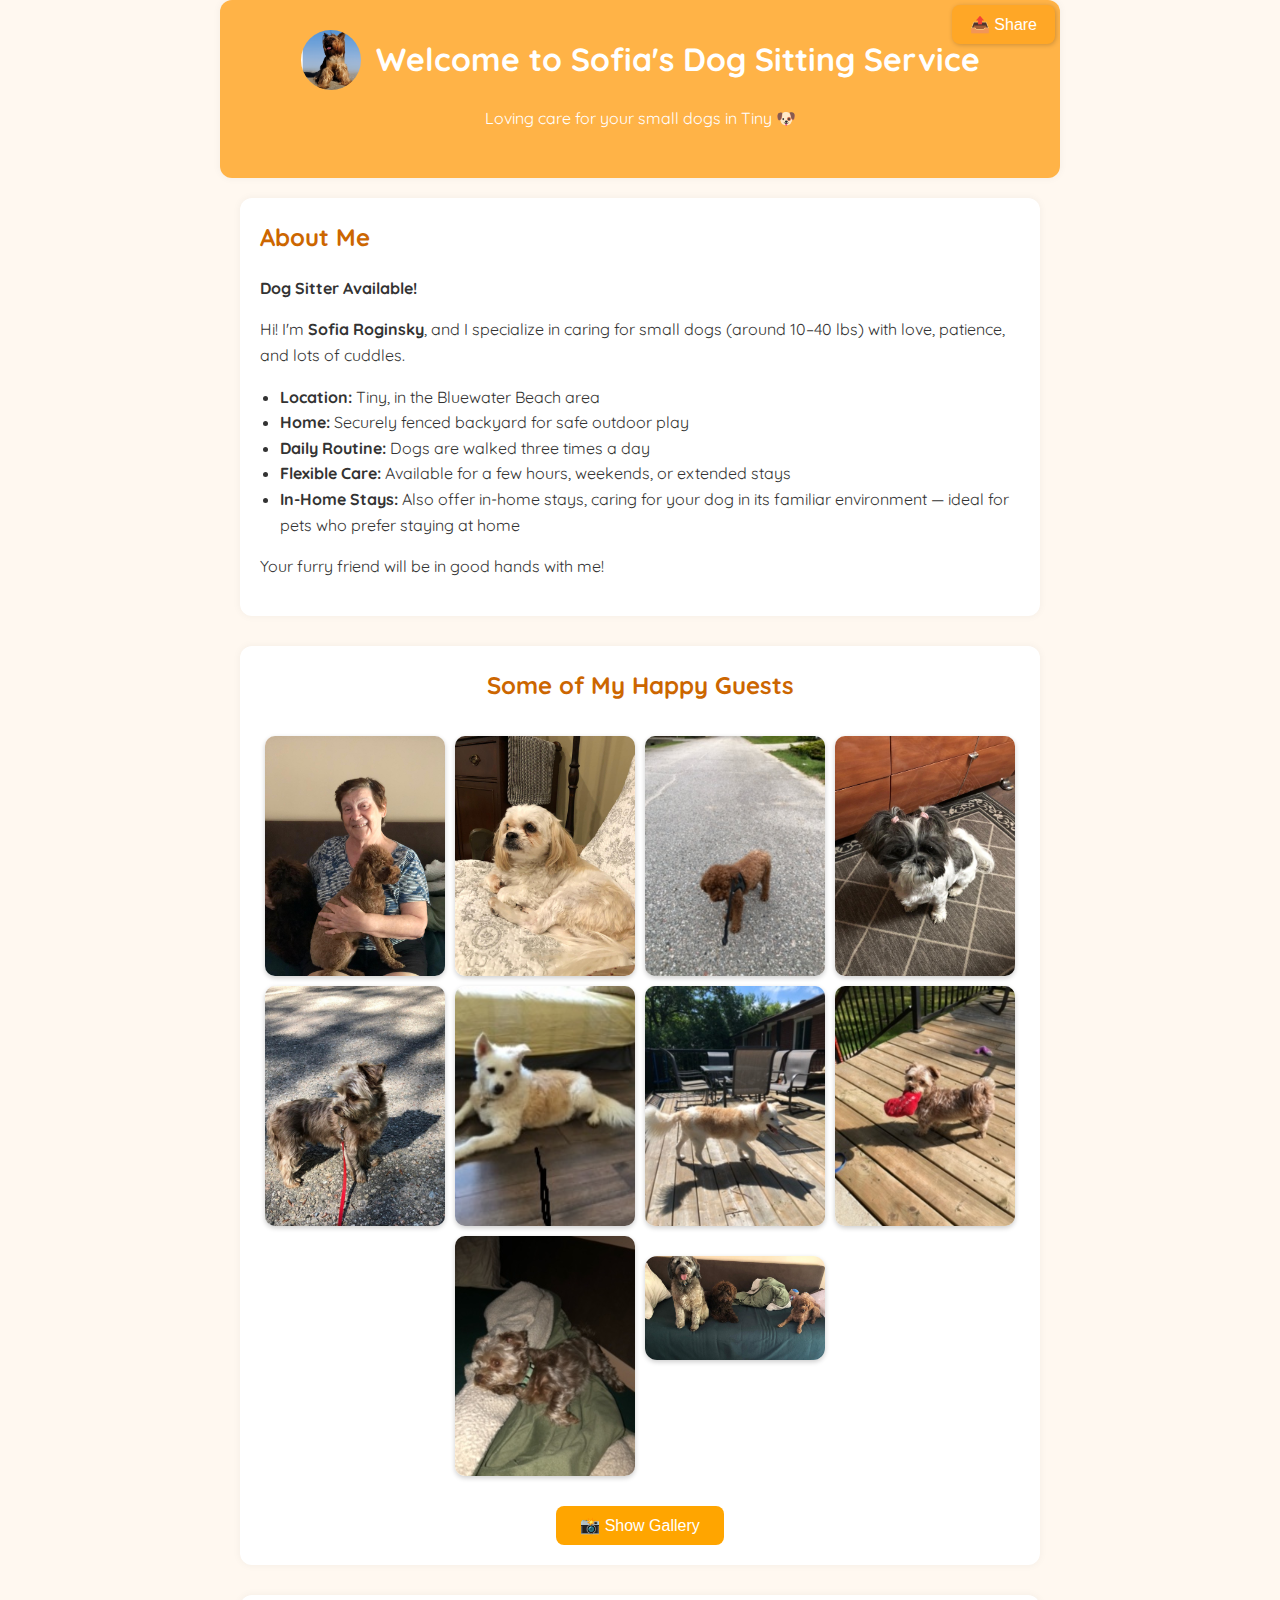
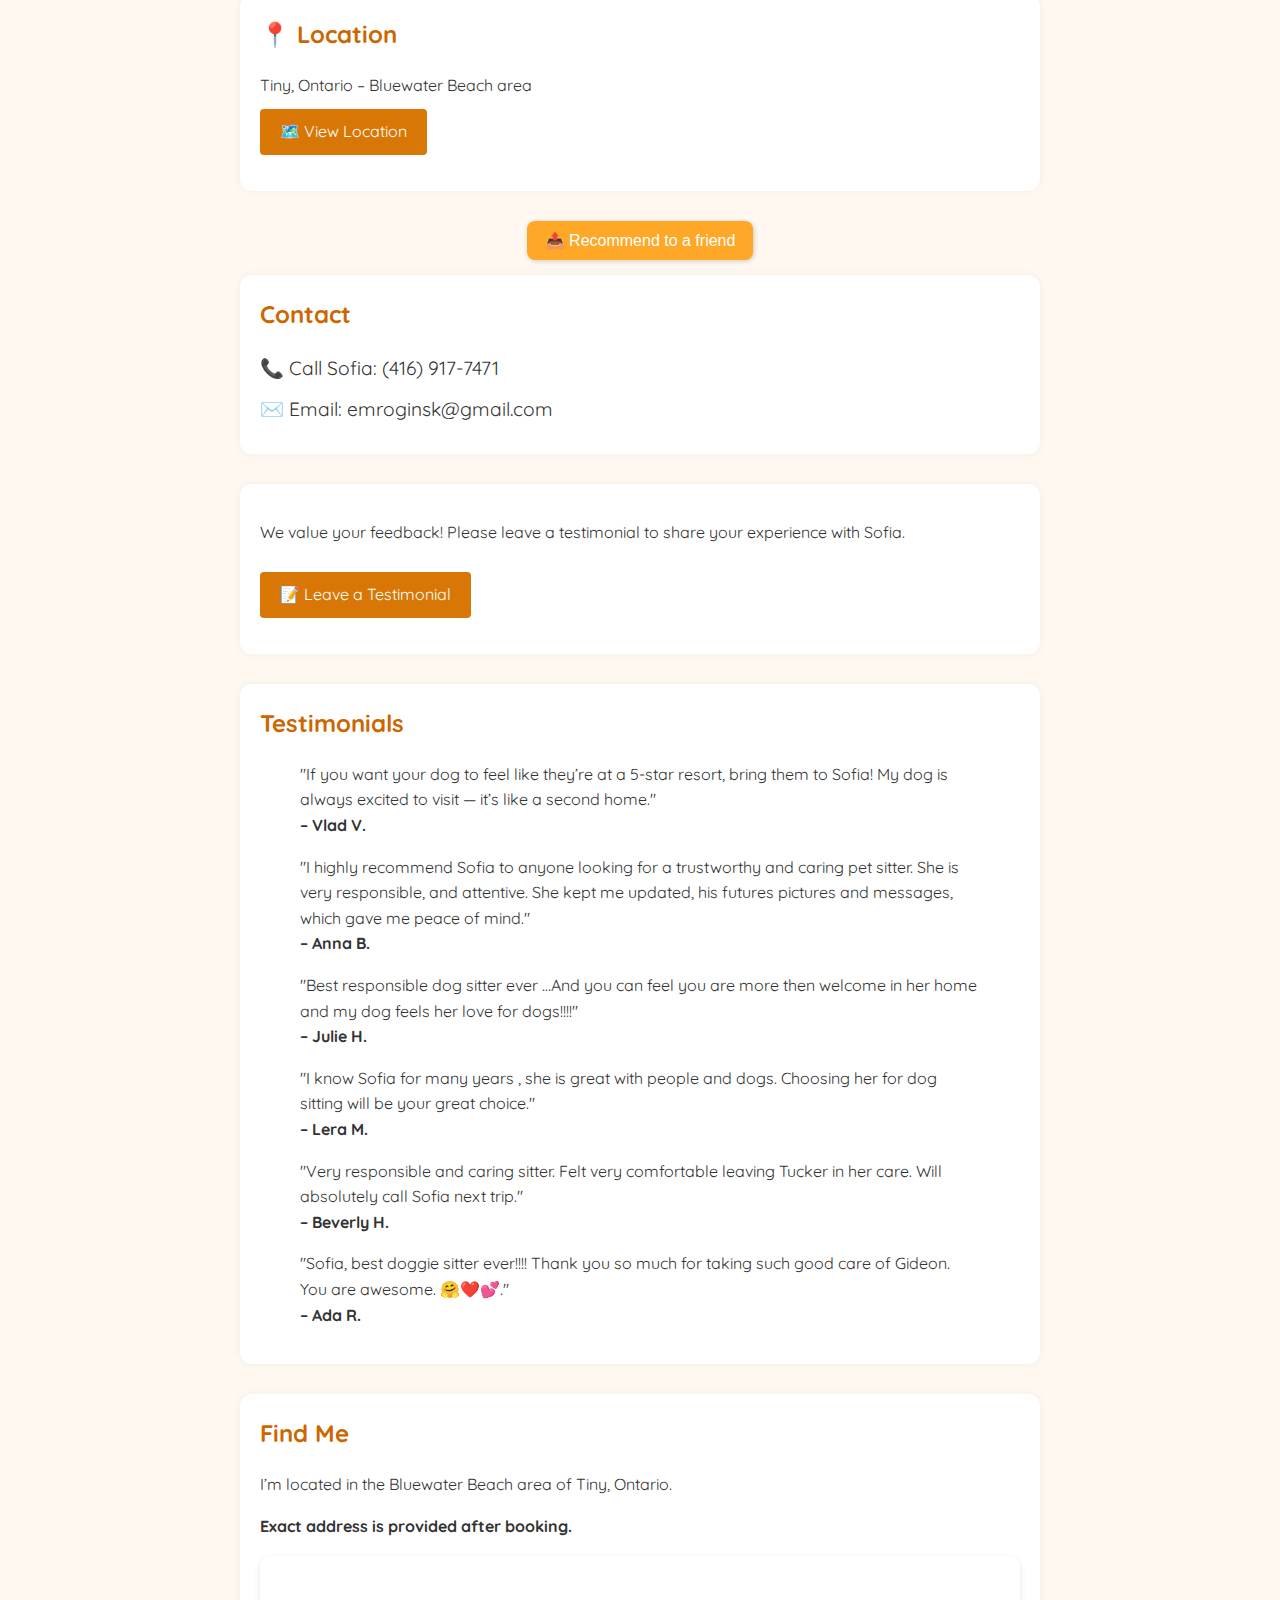
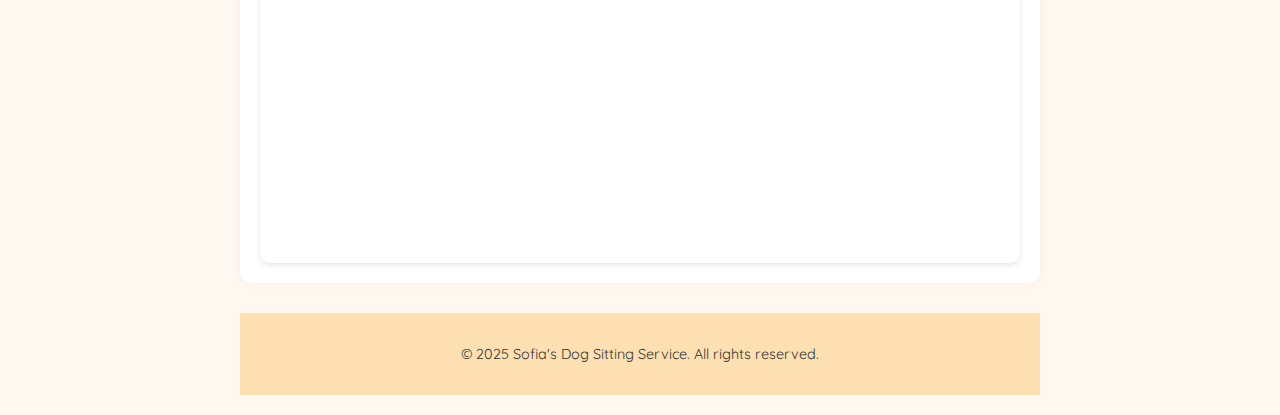
<file: index.html>
<!DOCTYPE html>
<html lang="en">
<head>
  <meta charset="UTF-8" />
  <meta name="viewport" content="width=device-width, initial-scale=1.0"/>
  <title>Sofia's Dog Sitting Service</title>
  <!-- Google tag (gtag.js) -->
  <script async src="https://www.googletagmanager.com/gtag/js?id=G-K74LJWQPLX"></script>
  <script>
    window.dataLayer = window.dataLayer || [];
    function gtag(){dataLayer.push(arguments);}
    gtag('js', new Date());

    gtag('config', 'G-K74LJWQPLX');
  </script>

  <!-- ✅ SEO Meta Tags -->
  <meta name="description" content="Loving and reliable small dog sitting services in Tiny, Bluewater Beach area. Sofia provides home-based care, flexible options, and in-home visits for your furry friends." />
  <meta name="keywords" content="dog sitting, small dog care, Tiny Ontario, Bluewater Beach, pet sitting, in-home dog care, Sofia Roginsky, dog sitter, Lana Vayner" />
  <meta name="author" content="Lana Vayner" />

  <link rel="stylesheet" href="style.css" />
  <link href="https://fonts.googleapis.com/css2?family=Quicksand&display=swap" rel="stylesheet">
</head>

<body id="top">

  <header>
     <div class="container orange-box">
      <div class="header-content">
        <img src="images/dog0.jpg" alt="Cute Dog" class="header-img">
        <h1>Welcome to Sofia's Dog Sitting Service</h1>
        <div class="share-button top-right">
          <button onclick="shareSite()">📤 Share</button>
        </div>
      </div>
      <p>Loving care for your small dogs in Tiny 🐶</p>
    </div>
  </header>
    
  <main class="container">
    <section>
      <h2>About Me</h2>
      <p><strong>Dog Sitter Available!</strong></p>
      <p>
        Hi! I'm <strong>Sofia Roginsky</strong>, and I specialize in caring for small dogs (around 10–40 lbs) with love, patience, and lots of cuddles.
      </p>
      <ul>
        <li><strong>Location:</strong> Tiny, in the Bluewater Beach area</li>
        <li><strong>Home:</strong> Securely fenced backyard for safe outdoor play</li>
        <li><strong>Daily Routine:</strong> Dogs are walked three times a day</li>
        <li><strong>Flexible Care:</strong> Available for a few hours, weekends, or extended stays</li>    
        <li><strong>In-Home Stays:</strong> Also offer in-home stays, caring for your dog in its familiar environment — ideal for pets who prefer staying at home</li> 
       </ul>
      <p>Your furry friend will be in good hands with me!</p>
    </section>

    <section class="photos">
      <h2>Some of My Happy Guests</h2>
      <div class="photo-gallery">
        <!-- Первые 6 фото всегда видны -->
        <img src="images/dog12.jpg" alt="Dogs with Sopia">
        <img src="images/dog11.jpg" alt="Dog Cooper">
        <img src="images/dog6.jpg" alt="Dog Max">
        <img src="images/dog1.jpg" alt="Small white and black dog">
        <img src="images/dog2.jpg" alt="Brown fluffy dog smiling">
        <img src="images/dog3.jpg" alt="Dog wearing a red scarf">
        <img src="images/dog4.jpg" alt="Small dog on a couch">
        <img src="images/dog5.jpg" alt="Cute pup with big ears">
        <img src="images/dog7.jpg" alt="Dog resting in a sunny yard">
        <div class="wide-photo">
          <img src="images/dog10.jpg" alt="Three dogs on a couch">
        </div>
          <!-- Остальные фото изначально скрыты -->
          <div class="more-photos hidden">            

            <img src="images/dog8.jpg" alt="Small dog sleeping">
            <img src="images/dog9.jpg" alt="Dog on the walk">
            <img src="images/dog13.jpg" alt="Two dogs near front door">
          </div>
      <!-- Кнопка Show More -->
      <div class="toggle-wrapper">
        <button onclick="togglePhotos()" id="toggleBtn">📸 Show Gallery</button>
      </div>
    </div>
    </section>

  <section class="location">
    <h2>📍 Location</h2>
    <p>
      Tiny, Ontario – Bluewater Beach area<br>
      <a href="#map" class="button">🗺️ View Location</a>
    </p>
  </section>

    <div class="share-button">
      <button onclick="shareSite()">📤 Recommend to a friend</button>
    </div>

    <section class="contact">
      <h2>Contact</h2>
      <a href="tel:+14169177471">📞 Call Sofia: (416) 917-7471</a>
      <a href="mailto:emroginsk@gmail.com">✉️ Email: emroginsk@gmail.com</a>
    </section>
  

 <section class="intro">
    <p>We value your feedback! Please leave a testimonial to share your experience with Sofia.</p>
    <p><a href="testimonial.html" class="button">📝 Leave a Testimonial</a></p>
  </section>

  <section class="testimonials">
  <h2>Testimonials</h2>
 <blockquote>
    "If you want your dog to feel like they’re at a 5-star resort, bring them to Sofia! My dog is always excited to visit — it’s like a second home."  
    <br><strong>– Vlad V.</strong>
  </blockquote>  
   <blockquote>
    "I highly recommend Sofia to anyone looking for a trustworthy and caring pet sitter. She is very responsible, and attentive. She kept me updated, his futures pictures and messages, which gave me peace of mind."  
    <br><strong>– Anna B.</strong>
  </blockquote>  
  <blockquote>
    "Best responsible dog sitter ever …And you can feel you are more then welcome in her home and my dog feels her love for dogs!!!!"  
    <br><strong>– Julie H.</strong>
  </blockquote>  
  <blockquote>
    "I know Sofia for many years , she is great with people and dogs. Choosing her for dog sitting will be your great choice."  
    <br><strong>– Lera M.</strong>
  </blockquote>    
 <blockquote>
    "Very responsible and caring sitter. Felt very comfortable leaving Tucker in her care. Will absolutely call Sofia next trip."  
    <br><strong>– Beverly H.</strong>
  </blockquote>  

  <blockquote>
    "Sofia, best doggie sitter ever!!!! Thank you so much for taking such good care of Gideon. You are awesome. 🤗❤️💕."  
    <br><strong>– Ada R.</strong>
  </blockquote>  

</section>

  <section class="map" id="map">
  <h2>Find Me</h2>
  <p>I’m located in the Bluewater Beach area of Tiny, Ontario.</p>
  <p><strong>Exact address is provided after booking.</strong></p>
  <div class="map-container">
    <iframe
      src="https://www.google.com/maps/embed?pb=!1m18!1m12!1m3!1d11588.9511582213!2d-79.9947!3d44.5780!2m3!1f0!2f0!3f0!3m2!1i1024!2i768!4f13.1!3m3!1m2!1s0x4d2a9268e5fb4a6d%3A0x64f8dcde5a83776a!2sBluewater%20Beach!5e0!3m2!1sen!2sca!4v1688878900000!5m2!1sen!2sca"
      width="100%" height="300" style="border:0;" allowfullscreen="" loading="lazy"
      referrerpolicy="no-referrer-when-downgrade"></iframe>
  </div>
</section>

  <footer>
    <p>&copy; 2025 Sofia's Dog Sitting Service. All rights reserved.</p>
  </footer>

</main>

<a href="#top" id="back-to-top" style="
  display: none;
  position: fixed;
  bottom: 20px;
  right: 20px;
  background-color: #4CAF50;
  color: white;
  padding: 10px 15px;
  border-radius: 5px;
  text-decoration: none;
  z-index: 1000;
">
  ↑ Back to Top
</a>

<script>
function closeAllPopups() {
  document.querySelectorAll('.popup').forEach(p => p.style.display = 'none');
  document.getElementById('overlay').style.display = 'none';
}

 window.addEventListener('scroll', function() {
    const backToTop = document.getElementById('back-to-top');
    if (window.scrollY > 300) {
      backToTop.style.display = 'block';
    } else {
      backToTop.style.display = 'none';
    }
  });
    function showMorePhotos() {
    const morePhotos = document.querySelector('.more-photos');
    morePhotos.classList.remove('hidden');

    const button = document.querySelector('.show-more-btn');
    button.style.display = 'none'; // скрыть кнопку
  }
  function togglePhotos() {
      const morePhotos = document.querySelector('.more-photos');
      const button = document.getElementById('toggleBtn');

      if (morePhotos.classList.contains('hidden')) {
        morePhotos.classList.remove('hidden');
        button.textContent = '📂 Hide Gallery';
      } else {
        morePhotos.classList.add('hidden');
        button.textContent = '📸 Show Gallery';
      }
  }
</script>

<script>
  function shareSite() {
    if (navigator.share) {
      navigator.share({
        title: "Sofia's Dog Sitting Service",
        text: "Check out Sofia's loving dog sitting service 🐾",
        url: window.location.href
      });
    } else {
      alert("Sharing is not supported on this browser.");
    }
  }
</script>

 </body>
</html>
</file>
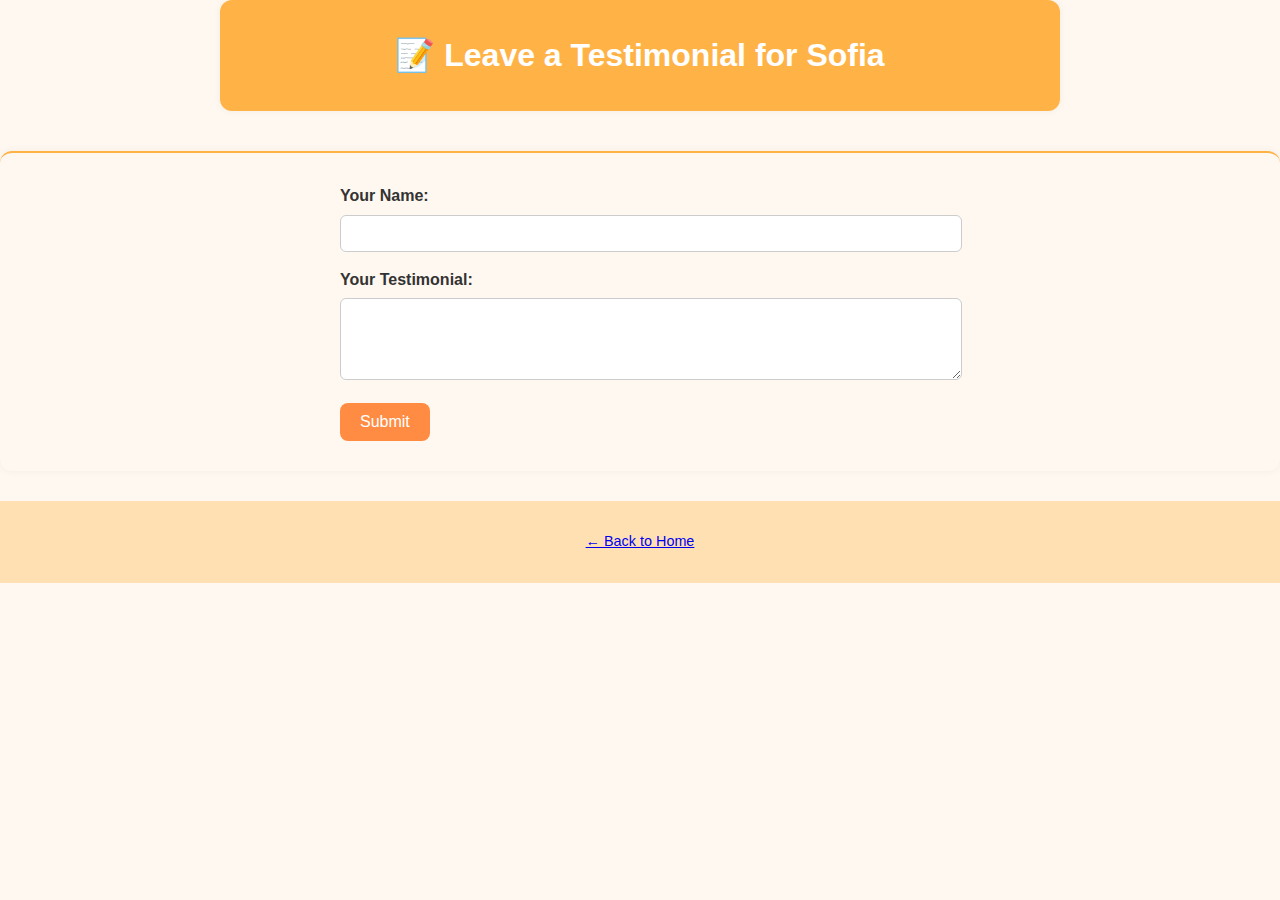
<file: testimonial.html>
<!DOCTYPE html>
<html lang="en">
<head>
  <meta charset="UTF-8">
  <meta name="viewport" content="width=device-width, initial-scale=1.0">
  <title>Leave a Testimonial</title>
  <link rel="stylesheet" href="style.css">
</head>
<body>
  <header>
    <div class="container orange-box">
      <h1>📝 Leave a Testimonial for Sofia</h1>
    </div>
  </header>

  <section class="testimonial-form">
    <form name="testimonial"
      method="POST"
      data-netlify="true"
      data-netlify-honeypot="bot-field"
      onsubmit="showConfirmation(event)">

      <input type="hidden" name="form-name" value="testimonial">

      <p style="display:none">
        <label>Don’t fill this out: <input name="bot-field"></label>
      </p>

      <div class="form-group">
        <label for="name">Your Name:</label>
        <input type="text" id="name" name="name" required>
      </div>

      <div class="form-group">
        <label for="message">Your Testimonial:</label>
        <textarea id="message" name="message" rows="4" required></textarea>
      </div>

      <input type="hidden" id="encoded_name" name="encoded_name">
      <input type="hidden" id="encoded_message" name="encoded_message">

      <button type="submit">Submit</button>
    </form>


    <div id="confirmation" style="display:none; margin-top: 20px; font-weight: bold; color: green;">
      🎉 Thank you for your testimonial!!!
    </div>
  </section>

  <footer>
    <p><a href="index.html">← Back to Home</a></p>
  </footer>

  <script>
    function showConfirmation(event) {
      event.preventDefault();
      const form = event.target;

      // Fill the encoded hidden fields before sending
      const nameField = form.querySelector('#name');
      const msgField  = form.querySelector('#message');
      form.querySelector('#encoded_name').value = encodeURIComponent(nameField.value);
      form.querySelector('#encoded_message').value = encodeURIComponent(msgField.value);

      // Send data to Netlify
      fetch("/", {
        method: "POST",
        headers: { "Content-Type": "application/x-www-form-urlencoded" },
        body: new URLSearchParams(new FormData(form)).toString()
      })
      .then(() => {
        form.style.display = "none";
        document.getElementById("confirmation").style.display = "block";
      })
      .catch(() => alert("Submission failed. Please try again."));
    }
  </script>

</body>
</html>
</file>
<file: style.css>
/* General Styles */
body {
  font-family: 'Quicksand', Arial, sans-serif;
  margin: 0;
  padding: 0;
  background: #fff8f0;
  color: #333;
  line-height: 1.6;
}

/* Header */
header {
  text-align: center;
  color: white;
}
.orange-box {
  background-color: #ffb347;
  color: white;
  padding: 60px 20px 30px; /* ⬅ increased top padding */
  border-radius: 12px;
  box-shadow: 0 0 8px rgba(0,0,0,0.05);
  position: relative;
}
header .container {
  max-width: 800px;
  margin: 0 auto;
  padding: 30px 20px;
}
header h1 {
  margin: 0;
  font-size: 2em;
}

/* NEW: Header image next to title */
.header-content {
  display: flex;
  align-items: center;
  justify-content: center;
  gap: 15px;
  flex-wrap: wrap;
}

.header-img {
  width: 60px;
  height: 60px;
  border-radius: 50%;
  object-fit: cover;
}

@media (max-width: 600px) {
  .header-content {
    flex-direction: column;
  }

  .header-img {
    width: 80px;
    height: 80px;
  }

  header h1 {
    font-size: 1.5em;
    text-align: center;
  }
}

/* Main container */
.container {
  max-width: 800px;
  margin: 0 auto;
  padding: 20px;
}

/* Sections */
section {
  background-color: #fff;
  border-radius: 12px;
  padding: 20px;
  margin-bottom: 30px;
  box-shadow: 0 0 8px rgba(0,0,0,0.05);
}

section h2 {
  color: #cc6600;
  margin-top: 0;
}

/* Photo gallery */
.photos {
  display: flex;
  flex-wrap: wrap;
  justify-content: center;
  gap: 12px;
}

.photos img {
  width: 100%;
  max-width: 180px;
  border-radius: 12px;
  object-fit: cover;
}

/* Lists */
ul {
  padding-left: 20px;
}

/* Contact links */
.contact a {
  display: block;
  margin: 10px 0;
  font-size: 1.2em;
  color: #333;
  text-decoration: none;
}

.contact a:hover {
  text-decoration: underline;
}
/* Testimonials */
.testimonial-form {
  background-color: #fff8f0;
  padding: 30px 20px;
  border-top: 2px solid #ffb347;
  text-align: center;
  margin-top: 40px;
}

.testimonial-form h3 {
  font-size: 1.5em;
  color: #ff8c42;
  margin-bottom: 20px;
}

.testimonial-form form {
  max-width: 600px;
  margin: 0 auto;
  text-align: left;
}

.testimonial-form label {
  display: block;
  margin-bottom: 6px;
  font-weight: bold;
}

.testimonial-form input,
.testimonial-form textarea {
  width: 100%;
  padding: 10px;
  margin-bottom: 15px;
  border-radius: 6px;
  border: 1px solid #ccc;
  font-family: inherit;
}

.testimonial-form button {
  background-color: #ff8c42;
  color: white;
  padding: 10px 20px;
  border: none;
  border-radius: 8px;
  font-size: 1em;
  cursor: pointer;
}

  .testimonial {
    border: 1px solid #ddd;
    padding: 10px;
    margin-bottom: 10px;
    border-radius: 5px;
  }

/* Map */
.map-container {
  margin-top: 10px;
  border-radius: 10px;
  overflow: hidden;
  box-shadow: 0 2px 6px rgba(0,0,0,0.1);
}

.map h2, .testimonials h2 {
  color: #cc6600;
}

/* Footer */
footer {
  background: #ffe0b2;
  text-align: center;
  padding: 15px;
  font-size: 0.9em;
}
/* testimonial */
.testimonial {
  background: #f9f9f9;
  border: 1px solid #ddd;
  border-radius: 8px;
  padding: 10px 15px;
  margin: 10px 0;
  font-size: 0.95em;
  max-width: 500px;
}
.button {
  display: inline-block;
  background-color: #d97706;
  color: white;
  padding: 10px 20px;
  text-decoration: none;
  border-radius: 4px;
  margin-top: 10px;
}

.button:hover {
  background-color: #b45309;
}

html {
  scroll-behavior: smooth;
}

.photo-gallery {
  display: flex;
  flex-wrap: wrap;
  gap: 10px;
  justify-content: center;
}

.photo-gallery img {
  width: 180px;
  height: auto;
  border-radius: 10px;
  object-fit: cover;
  box-shadow: 0 2px 5px rgba(0,0,0,0.2);
}
.photo-gallery video.gallery-video {
  width: 180px;
  height: auto;
  border-radius: 10px;
  object-fit: cover;
  box-shadow: 0 2px 5px rgba(0,0,0,0.2);
}

.hidden {
  display: none;
}

.show-more-btn {
  margin-top: 20px;
  padding: 10px 20px;
  font-size: 16px;
  background-color: #ffa500;
  color: white;
  border: none;
  border-radius: 6px;
  cursor: pointer;
}
.toggle-wrapper {
  width: 100%;
  text-align: center;
  margin-top: 20px;
}

#toggleBtn {
  padding: 10px 24px;
  font-size: 16px;
  background-color: #ffa500;
  color: white;
  border: none;
  border-radius: 8px;
  cursor: pointer;
  transition: background-color 0.3s;
}

#toggleBtn:hover {
  background-color: #e59400;
}

.more-photos.hidden {
  display: none;
}
.dog-photo-contain {
  width: 100%;
  height: 300px; /* или auto */
  object-fit: contain;
  border-radius: 12px;
  box-shadow: 0 4px 10px rgba(0,0,0,0.1);
}
.wide-photo img {
  width: 100%;
  max-height: 400px;
  object-fit: cover;
  border-radius: 12px;
  margin: 20px 0;
}
.share-button {
  text-align: center;
  margin: 15px 0;
}

.share-button button {
  background-color: #ffa726;
  border: none;
  padding: 10px 18px;
  font-size: 16px;
  border-radius: 8px;
  color: white;
  cursor: pointer;
  box-shadow: 1px 1px 5px rgba(0,0,0,0.2);
  transition: background-color 0.3s;
}

.share-button button:hover {
  background-color: #fb8c00;
}
.orange-box {
  position: relative;
}

.share-button.top-right {
  position: absolute;
  top: 5px;
  right: 5px;
  margin: 0;
  text-align: right;
}
/* Header quick actions */
.header-actions {
  position: absolute;
  top: 5px;
  right: 5px;
  display: flex;
  gap: 10px;
  align-items: center;
}

.header-actions .call-button,
.header-actions .share-btn {
  display: inline-flex;
  align-items: center;
  gap: 6px;
  padding: 8px 12px;       /* smaller height like Share */
  font-size: 15px;         /* match sizes */
  line-height: 1;          /* remove extra vertical space */
  border: none;
  border-radius: 10px;
  text-decoration: none;
  color: #fff;
  box-shadow: 1px 1px 6px rgba(0,0,0,0.15);
  cursor: pointer;
  white-space: nowrap;      /* keep label on one line */
  vertical-align: middle;
}
/* AFTER (global button styles) */
.call-button,
.share-btn {
  display: inline-flex;
  align-items: center;
  gap: 6px;
  padding: 8px 12px;     /* small like Share */
  font-size: 15px;
  line-height: 1;
  border: none;
  border-radius: 10px;
  text-decoration: none;
  color: #fff;
  box-shadow: 1px 1px 6px rgba(0,0,0,0.15);
  cursor: pointer;
  white-space: nowrap;
  vertical-align: middle;
}
/* Distinct brand colors for clarity */
.call-button {
  background: #10b981; /* green */
}
.call-button:hover { background: #0ea371; }

.share-btn {
  background: #fb923c; /* orange (matches brand) */
}
.share-btn:hover { background: #f97316; }

/* Mobile: make tap targets comfy and avoid overlap with title */
@media (max-width: 600px) {
  .header-actions {
    top: 8px;
    right: 8px;
    gap: 8px;
  }
  .call-button, .share-btn {
    padding: 8px 10px;
    font-size: 14px;
  }
}
</file>
